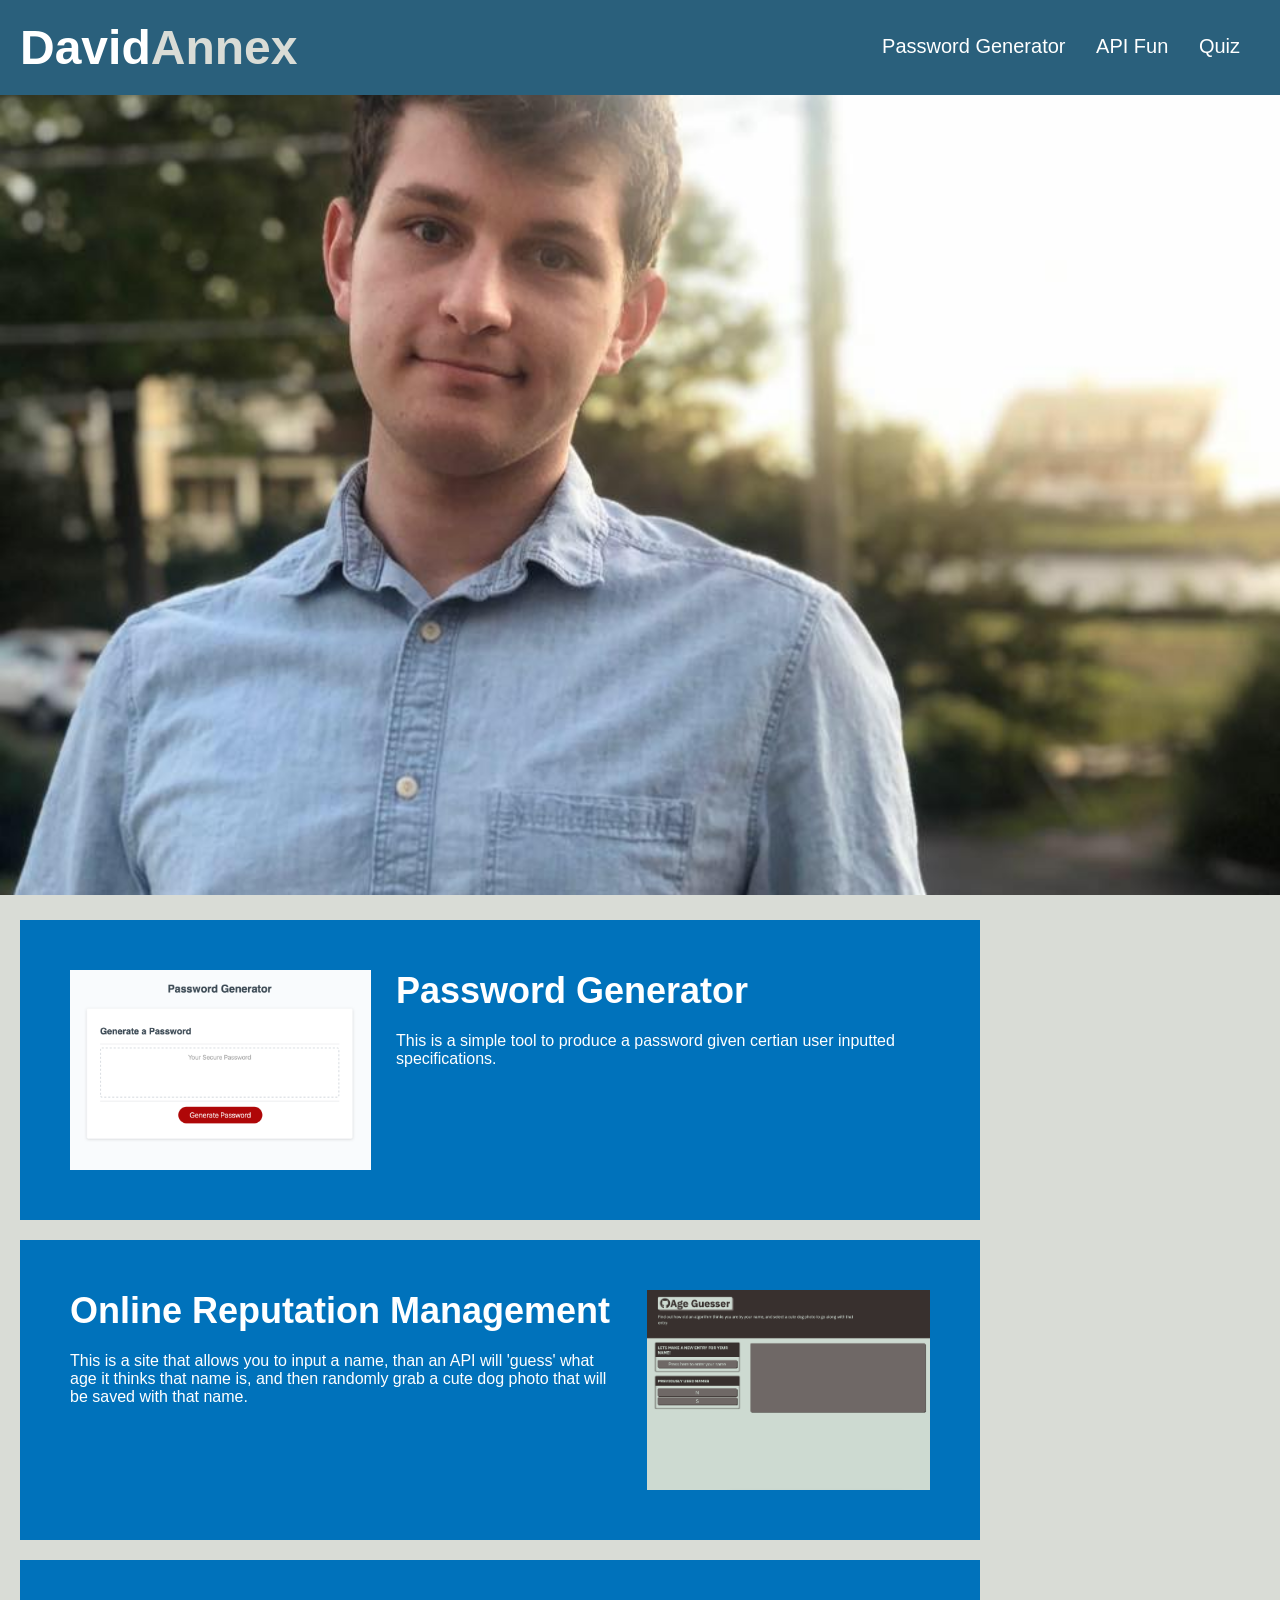
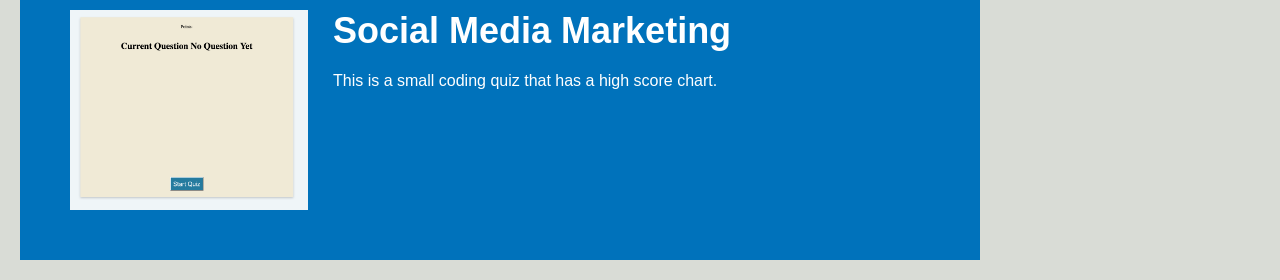
<file: index.html>
<!DOCTYPE html>
<html lang="en-us">

<head>
    <meta charset="UTF-8" />
    <link rel="stylesheet" href="Portfolio.css">
    <title>Annex Homepage</title>
</head>

<body>
    <div class="header">
        <h1>David<span class="seo">Annex</span></h1>
        <div>
            <ul>
                <li>
                    <a href="#Password_Generator" >Password Generator</a>
                </li>
                <li>
                    <a href="#Age_Guesser">API Fun </a>
                </li>
                <li>
                    <a href="#Quiz">Quiz</a>
                </li>
            </ul>
        </div>
    </div>
    <div class="hero"></div>
    <div class="content">
        <div class="Password_Generator" id="Password_Generator">
            <a href="https://davidmannex.github.io/PasswordGenerator/"><img src="./Images/PasswordGenerator.png" 
            alt="Photo of the password generator page" class="float-left" /></a>
            <h2>Password Generator</h2>
            <p>
                This is a simple tool to produce a password given certian user inputted specifications.
            </p>
        </div>
        <div id="Age_Guesser" class="Age_Guesser">
            <a href="https://davidmannex.github.io/FunWithNumbers/"><img src="./Images/Proj1.png" alt="Photo of the age guesser site" 
            class="float-right" /></a>
            <h2>Online Reputation Management</h2>
            <p>
                This is a site that allows you to input a name, than an API will 'guess' what age it thinks that name is, and then randomly grab a cute dog photo that will be saved with that name.
            </p>
        </div>
        <div id="Quiz" class="Quiz">
            <a href="https://davidmannex.github.io/Quiz/"><img src="./Images/Quiz.png" alt="A photo of the Quiz site"class="float-left" /> </a>
            <h2>Social Media Marketing</h2>
            <p>
                This is a small coding quiz that has a high score chart.
            </p>
        </div>
    </div>
    
</body>

</html>
</file>
<file: Portfolio.css>
* {
    box-sizing: border-box;
    padding: 0;
    margin: 0;
}

body {
    background-color: #d9dcd6;
}
/* Creates the headder */ 
.header {
    padding: 20px;
    font-family: 'Trebuchet MS', 'Lucida Sans Unicode', 'Lucida Grande', 'Lucida Sans', Arial, sans-serif;
    background-color: #2a607c;
    color: #ffffff;
}

.header h1 {
    display: inline-block;
    font-size: 48px;
}

.header h1 .seo {
    color: #d9dcd6;
}

.header div {
    padding-top: 15px;
    margin-right: 20px;
    float: right;
    font-family: 'Gill Sans', 'Gill Sans MT', Calibri, 'Trebuchet MS', sans-serif;
    font-size: 20px;
}

.header div ul {
    list-style-type: none;
}

.header div ul li {
    display: inline-block;
    margin-left: 25px;
}
/* alters all of the links to be a certain color and not contain the default decoration */
a {
    color: #ffffff;
    text-decoration: none;
}
/* sets the font size for every p section on the page */
p {
    font-size: 16px;
}

.hero {
    /* creates the banner with an image between the top of the page and the actual content */
    height: 800px;
    width: 100%;
    margin-bottom: 25px;
    background-image: url("Images/SelfPhoto.jpg");
    background-size: cover;
    background-position: center;
}

.float-left {
    float: left;
    margin-right: 25px;
}

.float-right {
    float: right;
    margin-left: 25px;
}

.content {
    /* creates the section on the bottom left that contains Search engine optimization, online
     reputation management and social media marketing */
    width: 75%;
    display: inline-block;
    margin-left: 20px;
}
/* the follwoing 3 styles allters all the subsections of content to have a consistent style between them*/
.content div{
    margin-bottom: 20px;
    padding: 50px;
    height: 300px;
    font-family: 'Gill Sans', 'Gill Sans MT', Calibri, 'Trebuchet MS', sans-serif;
    background-color: #0072bb;
    color: #ffffff;
}
.content img{
    max-height: 200px;
}
.content h2{
    margin-bottom: 20px;
    font-size: 36px;
}

    /* Creates the section on the bottom right for the Lead Generation, Brand Awareness and Cost Management sections */
.benefits {
    margin-right: 20px;
    padding: 20px;
    clear: both;
    float: right;
    width: 20%;
    height: 100%;
    font-family: 'Gill Sans', 'Gill Sans MT', Calibri, 'Trebuchet MS', sans-serif;
    background-color: #2589bd;
}
/* the following three styles alters all of the sub sections of
 benefits to have a consistent set of CSS parameters */
.benefits div {
  margin-bottom: 32px;
    color: #ffffff;

}
.benefits h3{
    margin-bottom: 10px;
    text-align: center;
}
.benefits img{
    display: block;
    margin: 10px auto;
    max-width: 150px;
}
/* creates the footer */
.footer {
    padding: 30px;
    clear: both;
    font-family: 'Trebuchet MS', 'Lucida Sans Unicode', 'Lucida Grande', 'Lucida Sans', Arial, sans-serif;
    text-align: center;
}

.footer h2 {
    font-size: 20px;
}
</file>
